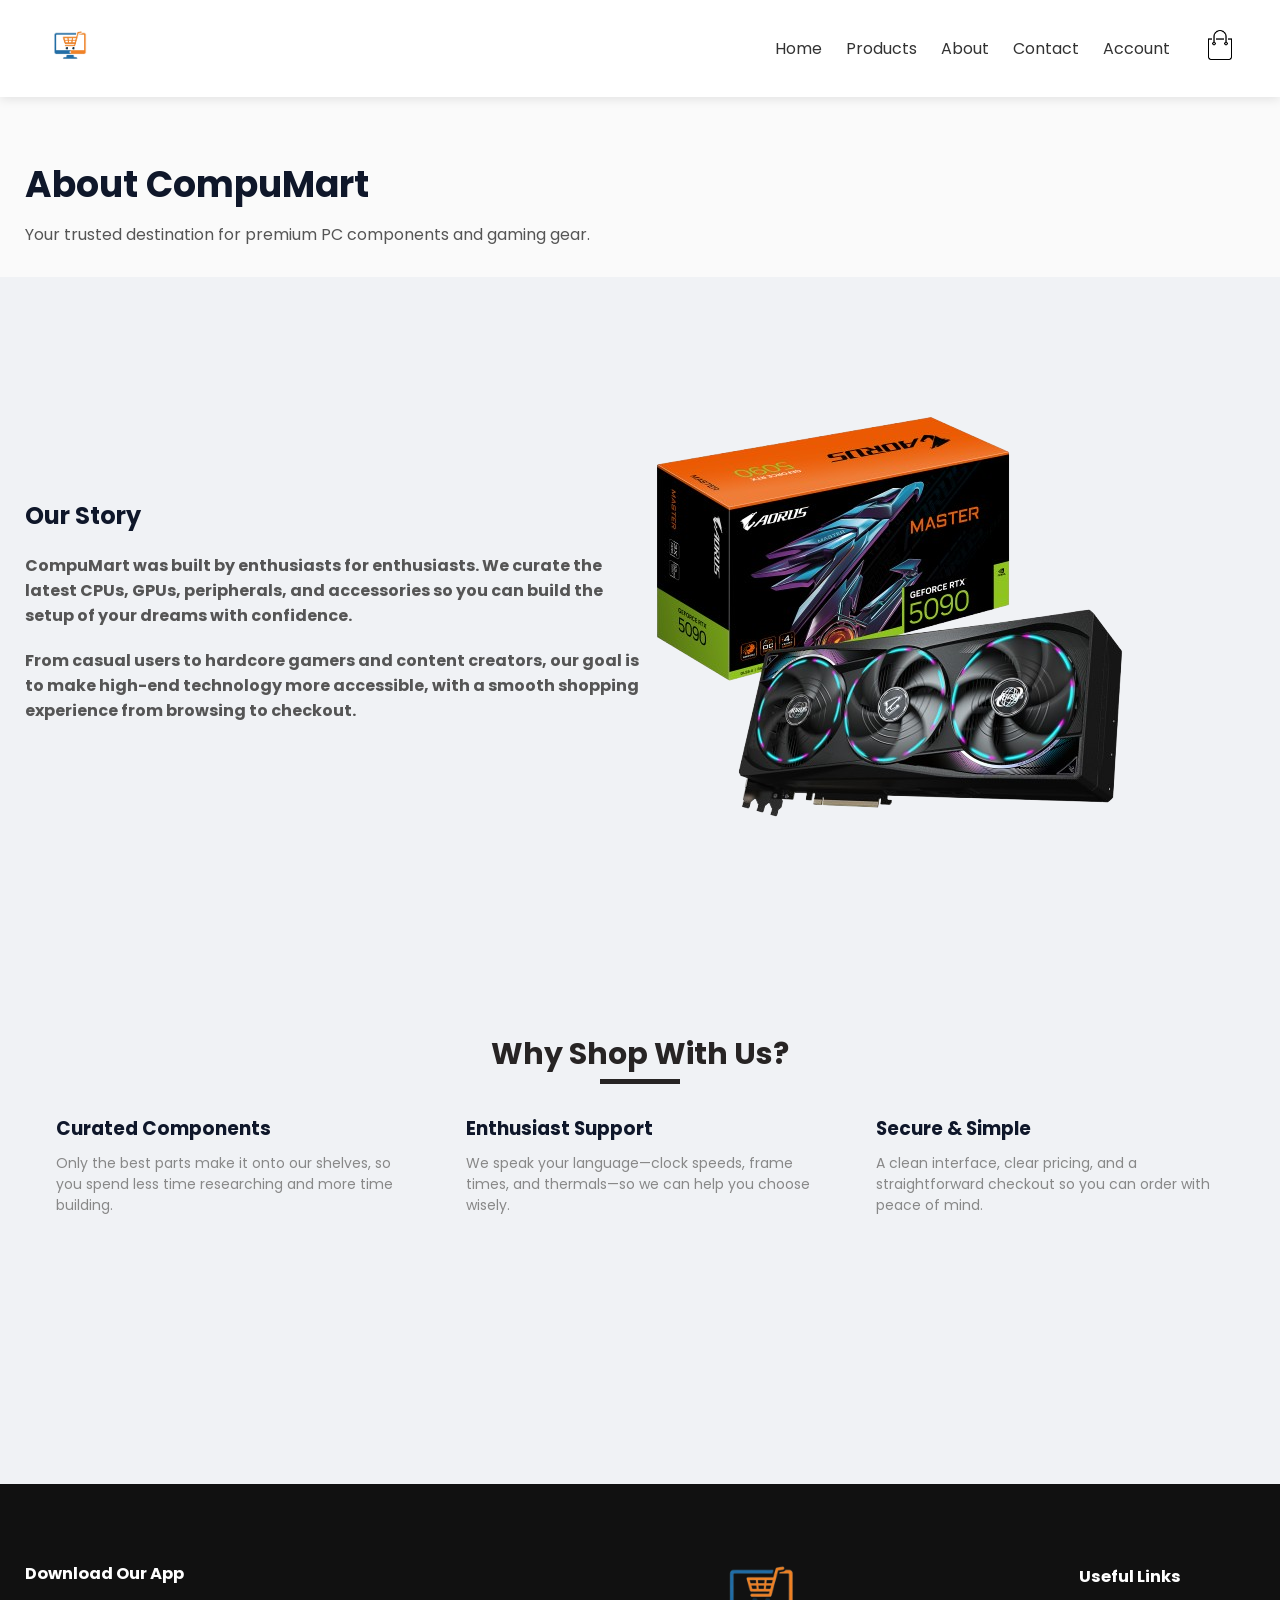
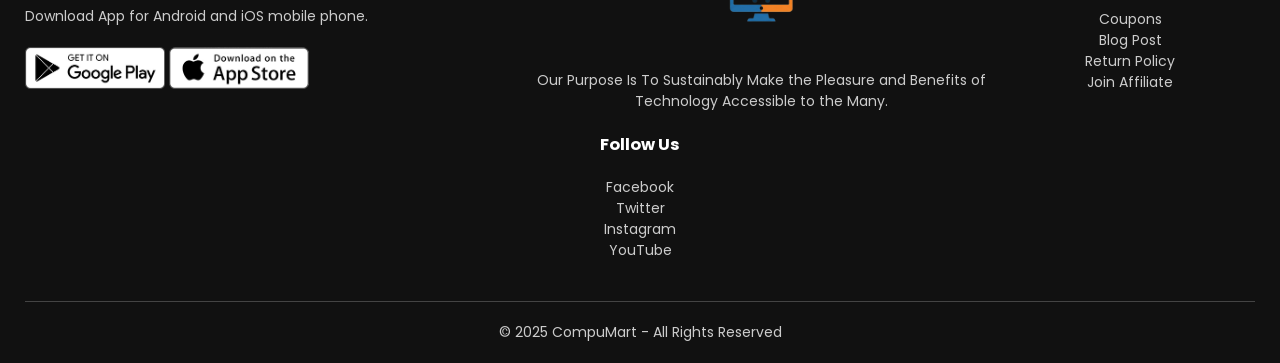
<file: pages/about.html>
<!DOCTYPE html>
<html lang="en">
<head>
    <meta charset="UTF-8">
    <meta name="viewport" content="width=device-width, initial-scale=1.0">
    <title>About - CompuMart</title>
    <link rel="icon" type="image/png" href="../public/img/favicon-96x96.png" sizes="96x96" />
    <link rel="stylesheet" href="../assets/css/style.css">
    <link href="https://fonts.googleapis.com/css2?family=Poppins:wght@300;400;500;600;700&display=swap" rel="stylesheet">
    <script src="../assets/js/auth-guard.js"></script>
</head>
<body class="sticky-footer">
    <div class="navbar-wrapper">
        <div class="container">
            <div class="navbar">
                <div class="logo">
                    <a href="../index.html"><img src="../public/img/Logo.png" alt="CompuMart Logo"></a>
                </div>
                <nav>
                    <ul id="Menuitems">
                        <li><a href="../index.html">Home</a></li>
                        <li><a href="products.html">Products</a></li>
                        <li><a href="about.html">About</a></li>
                        <li><a href="contact.html">Contact</a></li>
                        <li><a href="account.html">Account</a></li>
                    </ul>
                </nav>
                <div class="cart-icon-wrapper" id="cartIconWrapper">
                    <img src="../public/img/cart.png" alt="Shopping Cart" id="cartIcon" class="cart-icon">
                    <span class="cart-count" id="cartCount"></span>
                </div>
                <a href="#" id="navLogout" class="nav-logout" style="display:none;">Logout</a>
                <img src="../public/img/menu.png" alt="Menu Icon" class="menu-icon" onclick="menutoggle()">
            </div>
        </div>
    </div>

    <section class="page-hero">
        <div class="container">
            <h1>About CompuMart</h1>
            <p>Your trusted destination for premium PC components and gaming gear.</p>
        </div>
    </section>

    <section class="page-content">
        <div class="container">
            <div class="row">
                <div class="col-2">
                    <h2>Our Story</h2>
                    <p>CompuMart was built by enthusiasts for enthusiasts. We curate the latest CPUs, GPUs, peripherals, and accessories so you can build the setup of your dreams with confidence.</p>
                    <p>From casual users to hardcore gamers and content creators, our goal is to make high-end technology more accessible, with a smooth shopping experience from browsing to checkout.</p>
                </div>
                <div class="col-2">
                    <img src="../public/img/hero-image.png" alt="About CompuMart">
                </div>
            </div>
        </div>
    </section>

    <section class="page-content">
        <div class="container">
            <h2 class="title">Why Shop With Us?</h2>
            <div class="row">
                <div class="col-3">
                    <h3>Curated Components</h3>
                    <p>Only the best parts make it onto our shelves, so you spend less time researching and more time building.</p>
                </div>
                <div class="col-3">
                    <h3>Enthusiast Support</h3>
                    <p>We speak your language—clock speeds, frame times, and thermals—so we can help you choose wisely.</p>
                </div>
                <div class="col-3">
                    <h3>Secure & Simple</h3>
                    <p>A clean interface, clear pricing, and a straightforward checkout so you can order with peace of mind.</p>
                </div>
            </div>
        </div>
    </section>

    <div class="footer">
        <div class="container">
            <div class="row">
                <div class="footer-col-1">
                    <h3>Download Our App</h3>
                    <p>Download App for Android and iOS mobile phone.</p>
                    <div class="app-logo">
                        <img src="../public/img/play-store.png" alt="Play Store">
                        <img src="../public/img/app-store.png" alt="App Store">
                    </div>
                </div>
                <div class="footer-col-2">
                    <img src="../public/img/Logo.png" alt="CompuMart Logo">
                    <p>Our Purpose Is To Sustainably Make the Pleasure and Benefits of Technology Accessible to the Many.</p>
                </div>
                <div class="footer-col-3">
                    <h3>Useful Links</h3>
                    <ul>
                        <li>Coupons</li>
                        <li>Blog Post</li>
                        <li>Return Policy</li>
                        <li>Join Affiliate</li>
                    </ul>
                </div>
                <div class="footer-col-4">
                    <h3>Follow Us</h3>
                    <ul>
                        <li>Facebook</li>
                        <li>Twitter</li>
                        <li>Instagram</li>
                        <li>YouTube</li>
                    </ul>
                </div>
            </div>
            <hr>
            <p class="copyright">© 2025 CompuMart - All Rights Reserved</p>
        </div>
    </div>

    <script src="../assets/js/api-php.js"></script>
    <script src="../assets/js/script.js"></script>
    <script src="../assets/js/auth.js"></script>
    <script src="../assets/js/cart.js"></script>
</body>
</html>
</file>
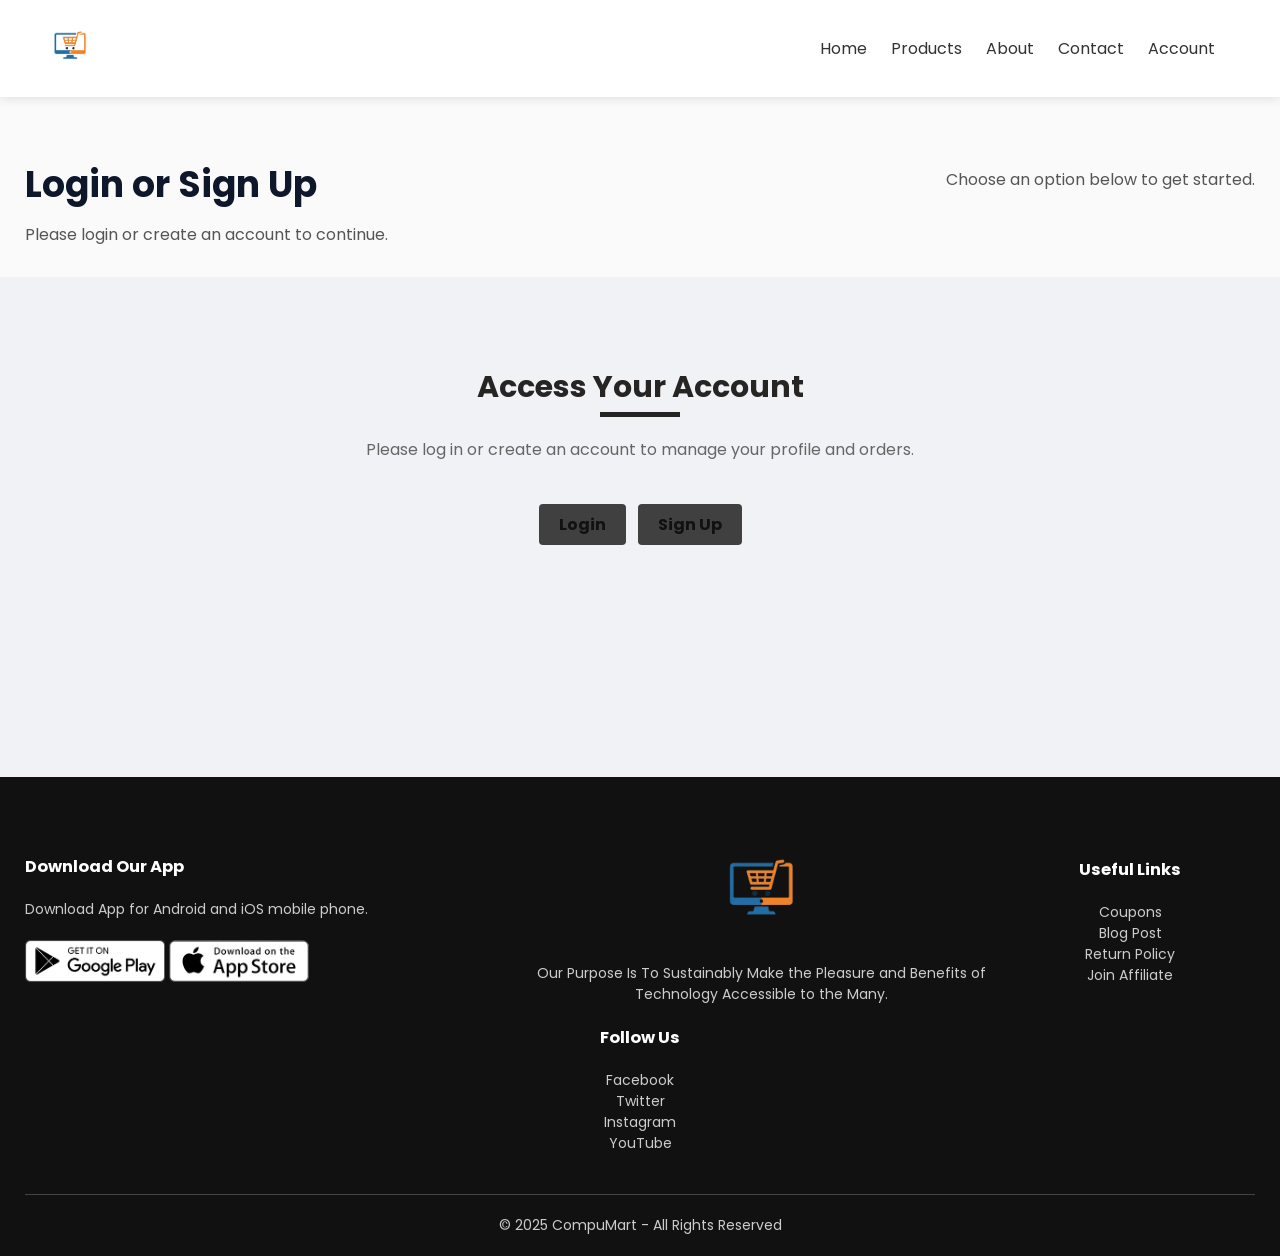
<file: pages/account.html>
<!DOCTYPE html>
<html lang="en">
<head>
    <meta charset="UTF-8">
    <meta name="viewport" content="width=device-width, initial-scale=1.0">
    <title>Account - CompuMart</title>
    <link rel="icon" type="image/png" href="../public/img/favicon-96x96.png" sizes="96x96" />
    <link rel="stylesheet" href="../assets/css/style.css">
    <link href="https://fonts.googleapis.com/css2?family=Poppins:wght@300;400;500;600;700&display=swap" rel="stylesheet">
</head>
<body class="sticky-footer">
    <div class="navbar-wrapper">
        <div class="container">
            <div class="navbar">
                <div class="logo">
                    <a href="../index.html"><img src="../public/img/Logo.png" alt="CompuMart Logo"></a>
                </div>
                <nav>
                    <ul id="Menuitems">
                        <li><a href="../index.html">Home</a></li>
                        <li><a href="products.html">Products</a></li>
                        <li><a href="about.html">About</a></li>
                        <li><a href="contact.html">Contact</a></li>
                        <li><a href="account.html">Account</a></li>
                    </ul>
                </nav>
                <div class="cart-icon-wrapper" id="cartIconWrapper" style="display: none;">
                    <img src="../public/img/cart.png" alt="Shopping Cart" id="cartIcon" class="cart-icon">
                    <span class="cart-count" id="cartCount"></span>
                </div>
                <img src="../public/img/menu.png" alt="Menu Icon" class="menu-icon" onclick="menutoggle()">
            </div>
        </div>
    </div>

    <section class="page-hero">
        <div class="container">
            <div style="display: flex; justify-content: space-between; align-items: flex-start; gap: 20px;">
                <div style="flex: 1;">
                    <h1 id="accountTitle">My Account</h1>
                    <p id="accountStatus">Manage your profile and orders.</p>
                    <p id="accountUserName" class="account-username"></p>
                </div>
                <div id="accountActions" style="margin-top: 10px; white-space: nowrap;">
                    <button id="logoutBtn" class="btn" style="display: none; background: #e74c3c; padding: 10px 20px;">Log Out</button>
                </div>
            </div>
        </div>
    </section>

    <script>
        // Forward redirect query parameter (if present) to login/signup links
        (function(){
            try {
                const params = new URLSearchParams(window.location.search);
                const redirect = params.get('redirect');
                if (!redirect) return;
                const loginLink = document.querySelector('#authFormsSection a[href="login.html"]');
                const signupLink = document.querySelector('#authFormsSection a[href="signup.html"]');
                if (loginLink) loginLink.href = 'login.html?redirect=' + encodeURIComponent(redirect);
                if (signupLink) signupLink.href = 'signup.html?redirect=' + encodeURIComponent(redirect);
            } catch (e) { /* ignore */ }
        })();
    </script>

    <!-- Auth CTA: link to dedicated login and signup pages -->
    <section class="page-content" id="authFormsSection">
        <div class="container">
            <div style="text-align:center; max-width:700px; margin:40px auto;">
                <h2 class="title">Access Your Account</h2>
                <p style="color:#666; margin-top:10px;">Please log in or create an account to manage your profile and orders.</p>
                <div style="display:flex; gap:12px; justify-content:center; margin-top:22px;">
                    <a href="login.html" class="btn">Login</a>
                    <a href="signup.html" class="btn">Sign Up</a>
                </div>
            </div>
        </div>
    </section>

    <section class="page-content" id="accountDashboardSection" style="display: none;">
        <div class="container account-layout">
            <div class="account-column">
                <div class="account-form account-panel">
                    <h2 class="title" style="margin-bottom: 12px;">Profile Details</h2>
                    <p class="account-hint" id="profileSummary">Review and update your saved account details.</p>
                    <form id="profileForm">
                        <div class="form-group">
                            <label for="profileName">Full Name</label>
                            <input type="text" id="profileName" name="profileName" required>
                        </div>
                        <div class="form-group">
                            <label for="profileEmail">Email Address</label>
                            <input type="email" id="profileEmail" name="profileEmail" required>
                        </div>
                        <div class="form-group">
                            <label for="profilePhone">Phone Number</label>
                            <input type="text" id="profilePhone" name="profilePhone" placeholder="Optional">
                        </div>
                        <div class="form-group">
                            <label for="profileAddress">Address</label>
                            <textarea id="profileAddress" name="profileAddress" rows="4" placeholder="Optional"></textarea>
                        </div>
                        <button type="submit" class="btn">Save Profile</button>
                        <p class="account-hint" id="profileMessage" style="margin-top: 10px;"></p>
                    </form>
                </div>

                <div class="account-form account-panel" style="margin-top: 24px;">
                    <h2 class="title" style="margin-bottom: 12px;">Change Password</h2>
                    <form id="passwordForm">
                        <div class="form-group">
                            <label for="currentPassword">Current Password</label>
                            <input type="password" id="currentPassword" name="currentPassword" required>
                        </div>
                        <div class="form-group">
                            <label for="newPassword">New Password</label>
                            <input type="password" id="newPassword" name="newPassword" required>
                        </div>
                        <div class="form-group">
                            <label for="confirmPassword">Confirm New Password</label>
                            <input type="password" id="confirmPassword" name="confirmPassword" required>
                        </div>
                        <button type="submit" class="btn">Update Password</button>
                        <p class="account-hint" id="passwordMessage" style="margin-top: 10px;"></p>
                    </form>
                </div>
            </div>

            <div class="account-column">
                <div class="account-form account-panel">
                    <h2 class="title" style="margin-bottom: 12px;">Transaction History</h2>
                    <p class="account-hint">Review your past orders and payment totals.</p>
                    <div id="orderHistoryList" class="order-history-list"></div>
                </div>

                <div class="account-form account-panel" id="adminPanel" style="display: none; margin-top: 24px;">
                    <h2 class="title">Admin Panel – Manage Products</h2>
                    <form id="adminProductForm" class="account-form" style="margin: 20px 0 0; padding: 0; box-shadow: none;">
                        <div class="form-group">
                            <label for="productName">Product Name</label>
                            <input type="text" id="productName" name="productName" required>
                        </div>
                        <div class="form-group">
                            <label for="productPrice">Price (USD)</label>
                            <input type="number" id="productPrice" name="productPrice" step="0.01" required>
                        </div>
                        <div class="form-group">
                            <label for="productImage">Image URL (optional)</label>
                            <input type="text" id="productImage" name="productImage" placeholder="public/img/your-image.png">
                        </div>
                        <div class="form-group">
                            <label for="productCategory">Category</label>
                            <select id="productCategory" name="productCategory" required>
                                <option value="cpu">CPU</option>
                                <option value="gpu">GPU</option>
                                <option value="ram">RAM</option>
                                <option value="motherboard">Motherboard</option>
                                <option value="ssd">SSD</option>
                                <option value="powersupply">Power Supply</option>
                                <option value="case">Case</option>
                                <option value="monitor">Monitor</option>
                                <option value="other">Other</option>
                            </select>
                        </div>
                        <div class="form-group">
                            <label for="productDescription">Description</label>
                            <textarea id="productDescription" name="productDescription" rows="3"></textarea>
                        </div>
                        <button type="submit" class="btn">Add Product</button>
                    </form>
                    <div id="adminProductsList" class="account-form" style="margin-top: 20px;">
                        <!-- Filled by auth.js with current custom products -->
                    </div>
                </div>
            </div>
        </div>
    </section>

    <div class="footer">
        <div class="container">
            <div class="row">
                <div class="footer-col-1">
                    <h3>Download Our App</h3>
                    <p>Download App for Android and iOS mobile phone.</p>
                    <div class="app-logo">
                        <img src="../public/img/play-store.png" alt="Play Store">
                        <img src="../public/img/app-store.png" alt="App Store">
                    </div>
                </div>
                <div class="footer-col-2">
                    <img src="../public/img/Logo.png" alt="CompuMart Logo">
                    <p>Our Purpose Is To Sustainably Make the Pleasure and Benefits of Technology Accessible to the Many.</p>
                </div>
                <div class="footer-col-3">
                    <h3>Useful Links</h3>
                    <ul>
                        <li>Coupons</li>
                        <li>Blog Post</li>
                        <li>Return Policy</li>
                        <li>Join Affiliate</li>
                    </ul>
                </div>
                <div class="footer-col-4">
                    <h3>Follow Us</h3>
                    <ul>
                        <li>Facebook</li>
                        <li>Twitter</li>
                        <li>Instagram</li>
                        <li>YouTube</li>
                    </ul>
                </div>
            </div>
            <hr>
            <p class="copyright">© 2025 CompuMart - All Rights Reserved</p>
        </div>
    </div>

    <script src="../assets/js/api-php.js"></script>
    <script src="../assets/js/script.js"></script>
    <script src="../assets/js/auth.js"></script>
    <script src="../assets/js/cart.js"></script>
</body>
</html>
</file>
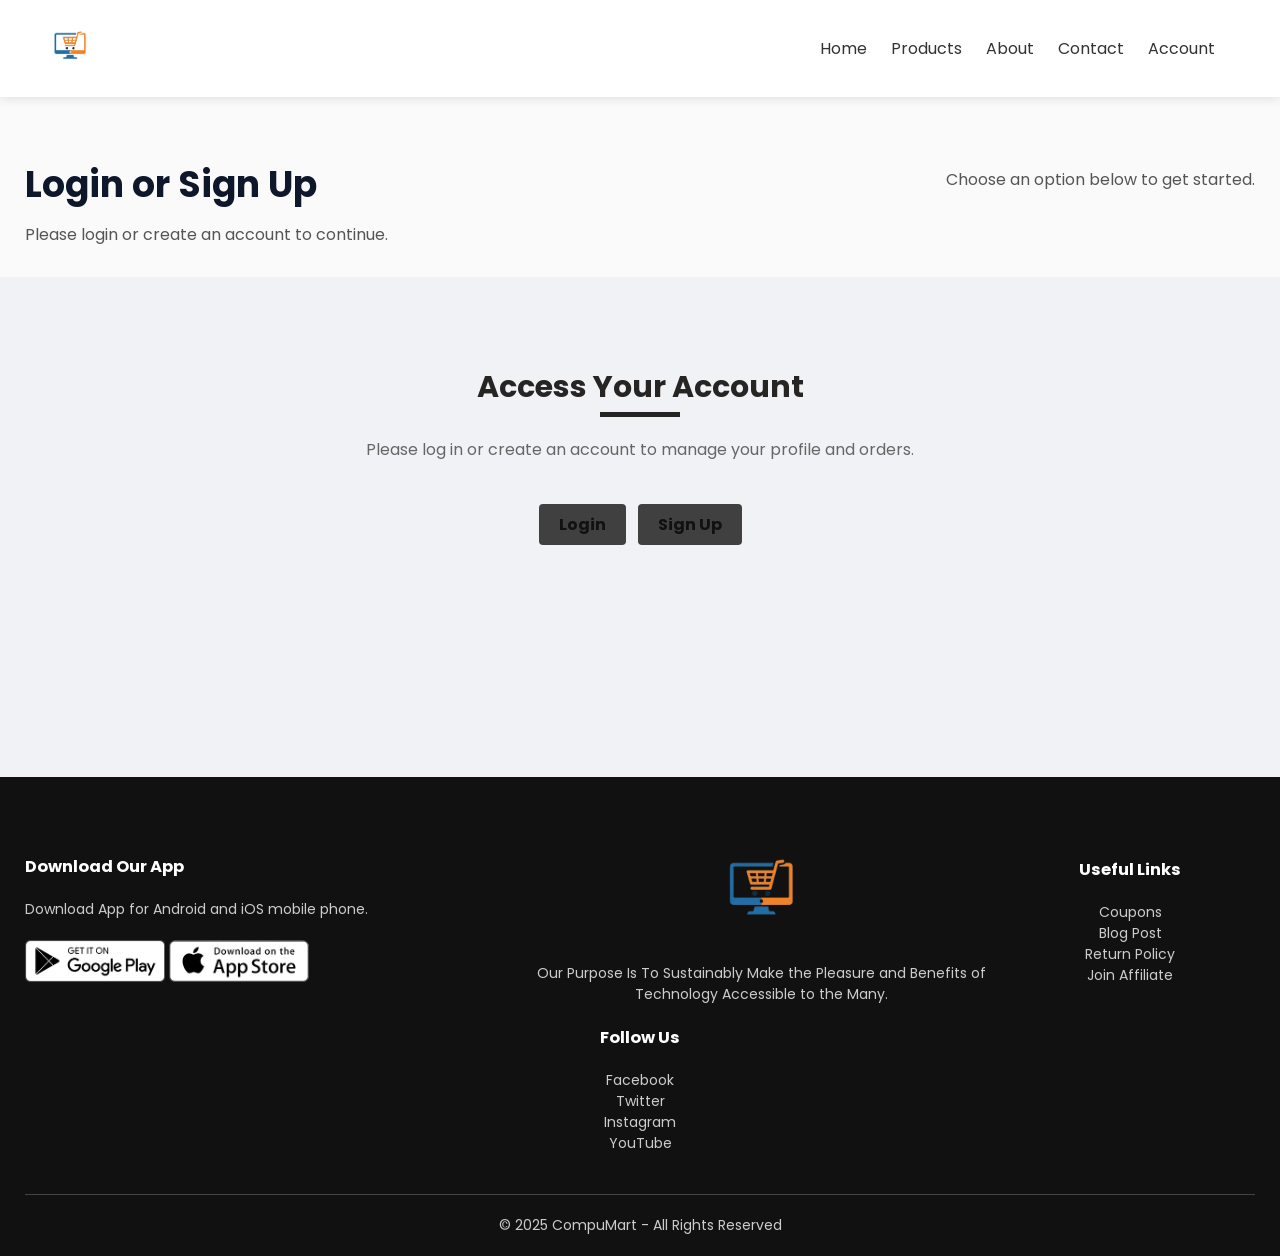
<file: pages/checkout.html>
<!DOCTYPE html>
<html lang="en">
<head>
    <meta charset="UTF-8">
    <meta name="viewport" content="width=device-width, initial-scale=1.0">
    <title>Checkout - CompuMart</title>
    <link rel="icon" type="image/png" href="../public/img/favicon-96x96.png" sizes="96x96" />
    <link rel="stylesheet" href="../assets/css/style.css">
    <link href="https://fonts.googleapis.com/css2?family=Poppins:wght@300;400;500;600;700&display=swap" rel="stylesheet">
</head>
<body class="sticky-footer">
    <div class="navbar-wrapper">
        <div class="container">
            <div class="navbar">
                <div class="logo">
                    <a href="../index.html"><img src="../public/img/Logo.png" alt="CompuMart Logo"></a>
                </div>
                <nav>
                    <ul id="Menuitems">
                        <li><a href="../index.html">Home</a></li>
                        <li><a href="products.html">Products</a></li>
                        <li><a href="about.html">About</a></li>
                        <li><a href="contact.html">Contact</a></li>
                        <li><a href="account.html">Account</a></li>
                    </ul>
                </nav>
                <div class="cart-icon-wrapper" id="cartIconWrapper">
                    <img src="../public/img/cart.png" alt="Shopping Cart" id="cartIcon" class="cart-icon">
                    <span class="cart-count" id="cartCount"></span>
                </div>
                <a href="#" id="navLogout" class="nav-logout" style="display:none;">Logout</a>
                <img src="../public/img/menu.png" alt="Menu Icon" class="menu-icon" onclick="menutoggle()">
            </div>
        </div>
    </div>

    <main class="checkout-page">
        <div class="container">
            <h1 class="checkout-title">Checkout</h1>

            <div class="checkout-layout">
                <section class="checkout-card">
                    <h2>Customer Information</h2>
                    <form id="checkoutForm" class="checkout-form">
                        <div class="form-group">
                            <label for="fullName">Full Name <span>*</span></label>
                            <input type="text" id="fullName" name="fullName" required>
                        </div>
                        <div class="form-group">
                            <label for="phoneNumber">Phone Number <span>*</span></label>
                            <input type="tel" id="phoneNumber" name="phoneNumber" required>
                        </div>
                        <div class="form-group">
                            <label for="email">Email (Optional)</label>
                            <input type="email" id="email" name="email">
                        </div>
                        <div class="form-group">
                            <label for="deliveryAddress">Delivery Address <span>*</span></label>
                            <textarea id="deliveryAddress" name="deliveryAddress" rows="3" required></textarea>
                        </div>
                    </form>
                </section>

                <section class="checkout-card">
                    <h2>Order Summary</h2>
                    <div id="orderItems" class="order-items">
                        <!-- Filled by checkout.js -->
                    </div>
                    <div class="order-total">
                        <span>Total Amount</span>
                        <span id="orderTotal">$0.00</span>
                    </div>
                </section>
            </div>

            <button id="placeOrderBtn" class="place-order-btn">Place Order</button>
            <p class="checkout-note">
                Note: This will generate a receipt for you to screenshot and send to our Facebook page.
            </p>

            <section id="receiptSection" class="receipt-section" style="display: none;">
                <h2>Order Receipt</h2>
                <p id="receiptMessage"></p>
                <div id="receiptDetails"></div>
            </section>
        </div>
    </main>

    <div class="footer">
        <div class="container">
            <div class="row">
                <div class="footer-col-1">
                    <h3>Download Our App</h3>
                    <p>Download App for Android and iOS mobile phone.</p>
                    <div class="app-logo">
                        <img src="../public/img/play-store.png" alt="Play Store">
                        <img src="../public/img/app-store.png" alt="App Store">
                    </div>
                </div>
                <div class="footer-col-2">
                    <img src="../public/img/Logo.png" alt="CompuMart Logo">
                    <p>Our Purpose Is To Sustainably Make the Pleasure and Benefits of Technology Accessible to the Many.</p>
                </div>
                <div class="footer-col-3">
                    <h3>Useful Links</h3>
                    <ul>
                        <li>Coupons</li>
                        <li>Blog Post</li>
                        <li>Return Policy</li>
                        <li>Join Affiliate</li>
                    </ul>
                </div>
                <div class="footer-col-4">
                    <h3>Follow Us</h3>
                    <ul>
                        <li>Facebook</li>
                        <li>Twitter</li>
                        <li>Instagram</li>
                        <li>YouTube</li>
                    </ul>
                </div>
            </div>
            <hr>
            <p class="copyright">© 2025 CompuMart - All Rights Reserved</p>
        </div>
    </div>

    <script src="../assets/js/api-php.js"></script>
    <script src="../assets/js/script.js"></script>
    <script src="../assets/js/auth.js"></script>
    <script src="../assets/js/auth-guard.js"></script>
    <script src="../assets/js/cart.js"></script>
    <script src="../assets/js/checkout.js"></script>
</body>
</html>
</file>
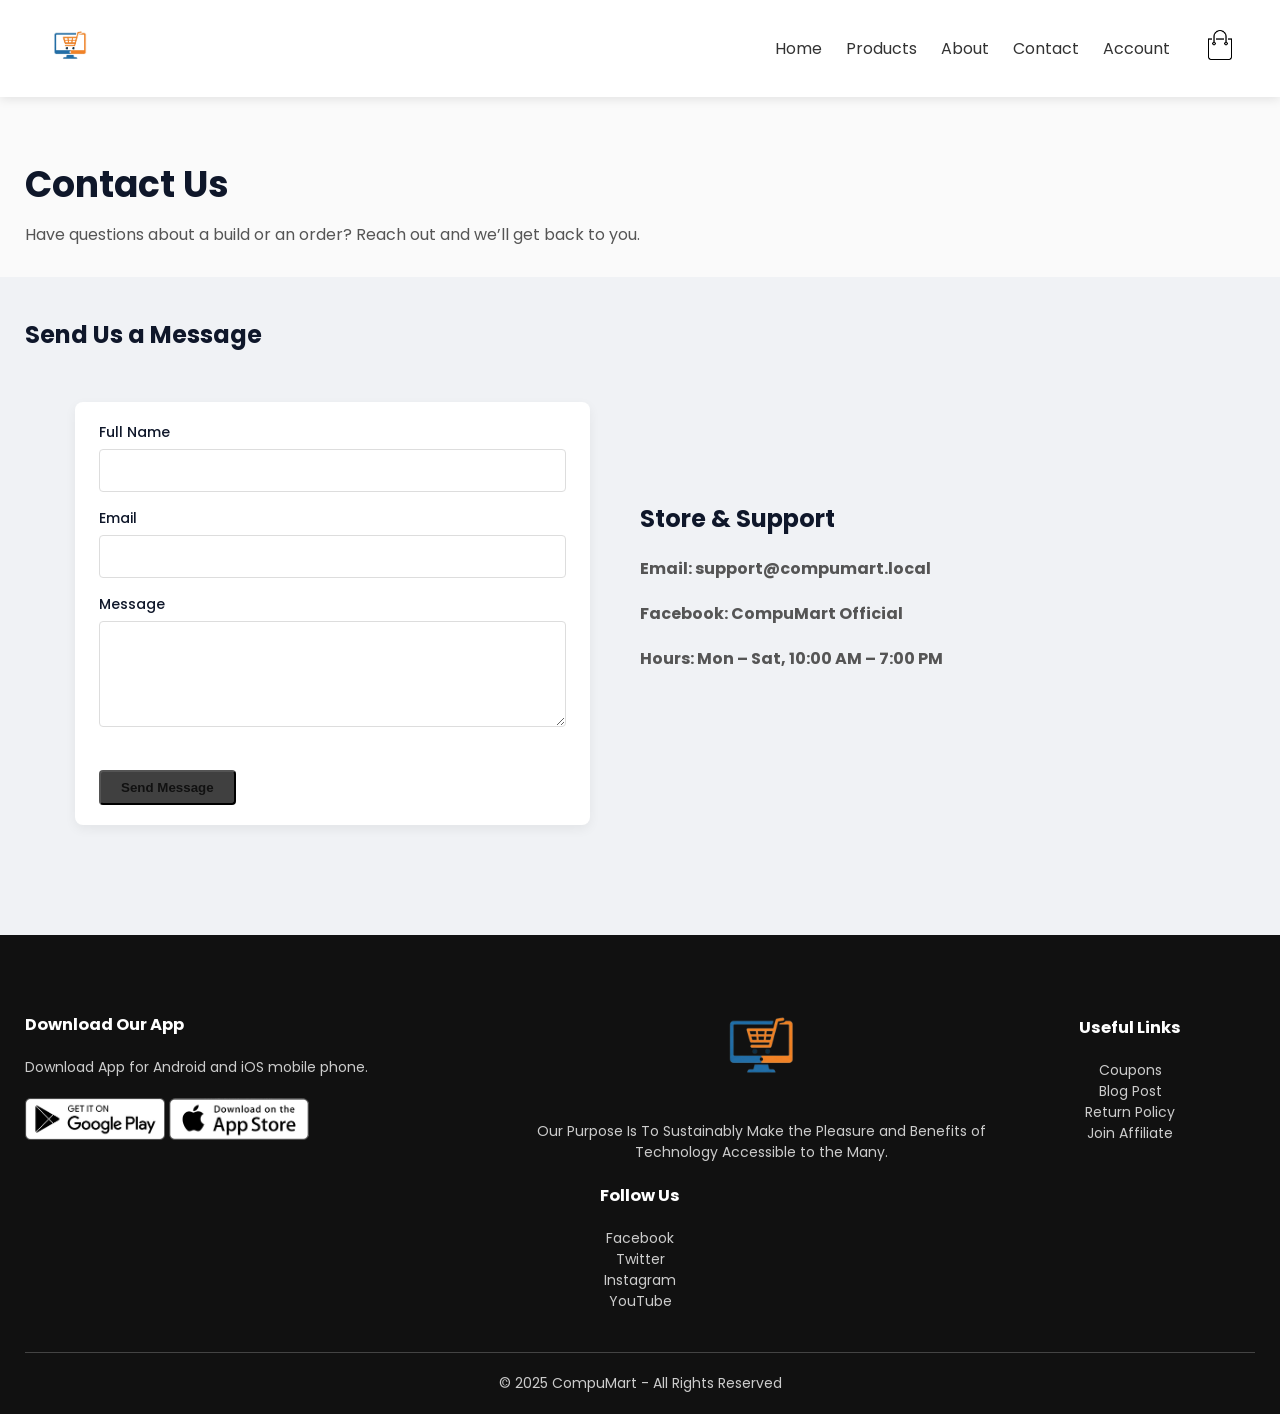
<file: pages/contact.html>
<!DOCTYPE html>
<html lang="en">
<head>
    <meta charset="UTF-8">
    <meta name="viewport" content="width=device-width, initial-scale=1.0">
    <title>Contact - CompuMart</title>
    <link rel="icon" type="image/png" href="../public/img/favicon-96x96.png" sizes="96x96" />
    <link rel="stylesheet" href="../assets/css/style.css">
    <link href="https://fonts.googleapis.com/css2?family=Poppins:wght@300;400;500;600;700&display=swap" rel="stylesheet">
    <script src="../assets/js/auth-guard.js"></script>
</head>
<body class="sticky-footer">
    <div class="navbar-wrapper">
        <div class="container">
            <div class="navbar">
                <div class="logo">
                    <a href="../index.html"><img src="../public/img/Logo.png" alt="CompuMart Logo"></a>
                </div>
                <nav>
                    <ul id="Menuitems">
                        <li><a href="../index.html">Home</a></li>
                        <li><a href="products.html">Products</a></li>
                        <li><a href="about.html">About</a></li>
                        <li><a href="contact.html">Contact</a></li>
                        <li><a href="account.html">Account</a></li>
                    </ul>
                </nav>
                <div class="cart-icon-wrapper" id="cartIconWrapper">
                    <img src="../public/img/cart.png" alt="Shopping Cart" id="cartIcon" class="cart-icon">
                    <span class="cart-count" id="cartCount"></span>
                </div>
                <a href="#" id="navLogout" class="nav-logout" style="display:none;">Logout</a>
                <img src="../public/img/menu.png" alt="Menu Icon" class="menu-icon" onclick="menutoggle()">
            </div>
        </div>
    </div>

    <section class="page-hero">
        <div class="container">
            <h1>Contact Us</h1>
            <p>Have questions about a build or an order? Reach out and we’ll get back to you.</p>
        </div>
    </section>

    <section class="page-content">
        <div class="container">
            <div class="row">
                <div class="col-2">
                    <h2>Send Us a Message</h2>
                    <form class="contact-form">
                        <div class="form-group">
                            <label for="contactName">Full Name</label>
                            <input type="text" id="contactName" required>
                        </div>
                        <div class="form-group">
                            <label for="contactEmail">Email</label>
                            <input type="email" id="contactEmail" required>
                        </div>
                        <div class="form-group">
                            <label for="contactMessage">Message</label>
                            <textarea id="contactMessage" rows="4" required></textarea>
                        </div>
                        <button type="submit" class="btn">Send Message</button>
                    </form>
                </div>
                <div class="col-2">
                    <h2>Store & Support</h2>
                    <p><strong>Email:</strong> support@compumart.local</p>
                    <p><strong>Facebook:</strong> CompuMart Official</p>
                    <p><strong>Hours:</strong> Mon – Sat, 10:00 AM – 7:00 PM</p>
                </div>
            </div>
        </div>
    </section>

    <div class="footer">
        <div class="container">
            <div class="row">
                <div class="footer-col-1">
                    <h3>Download Our App</h3>
                    <p>Download App for Android and iOS mobile phone.</p>
                    <div class="app-logo">
                        <img src="../public/img/play-store.png" alt="Play Store">
                        <img src="../public/img/app-store.png" alt="App Store">
                    </div>
                </div>
                <div class="footer-col-2">
                    <img src="../public/img/Logo.png" alt="CompuMart Logo">
                    <p>Our Purpose Is To Sustainably Make the Pleasure and Benefits of Technology Accessible to the Many.</p>
                </div>
                <div class="footer-col-3">
                    <h3>Useful Links</h3>
                    <ul>
                        <li>Coupons</li>
                        <li>Blog Post</li>
                        <li>Return Policy</li>
                        <li>Join Affiliate</li>
                    </ul>
                </div>
                <div class="footer-col-4">
                    <h3>Follow Us</h3>
                    <ul>
                        <li>Facebook</li>
                        <li>Twitter</li>
                        <li>Instagram</li>
                        <li>YouTube</li>
                    </ul>
                </div>
            </div>
            <hr>
            <p class="copyright">© 2025 CompuMart - All Rights Reserved</p>
        </div>
    </div>

    <script src="../assets/js/api-php.js"></script>
    <script src="../assets/js/script.js"></script>
    <script src="../assets/js/auth.js"></script>
    <script src="../assets/js/cart.js"></script>
</body>
</html>
</file>
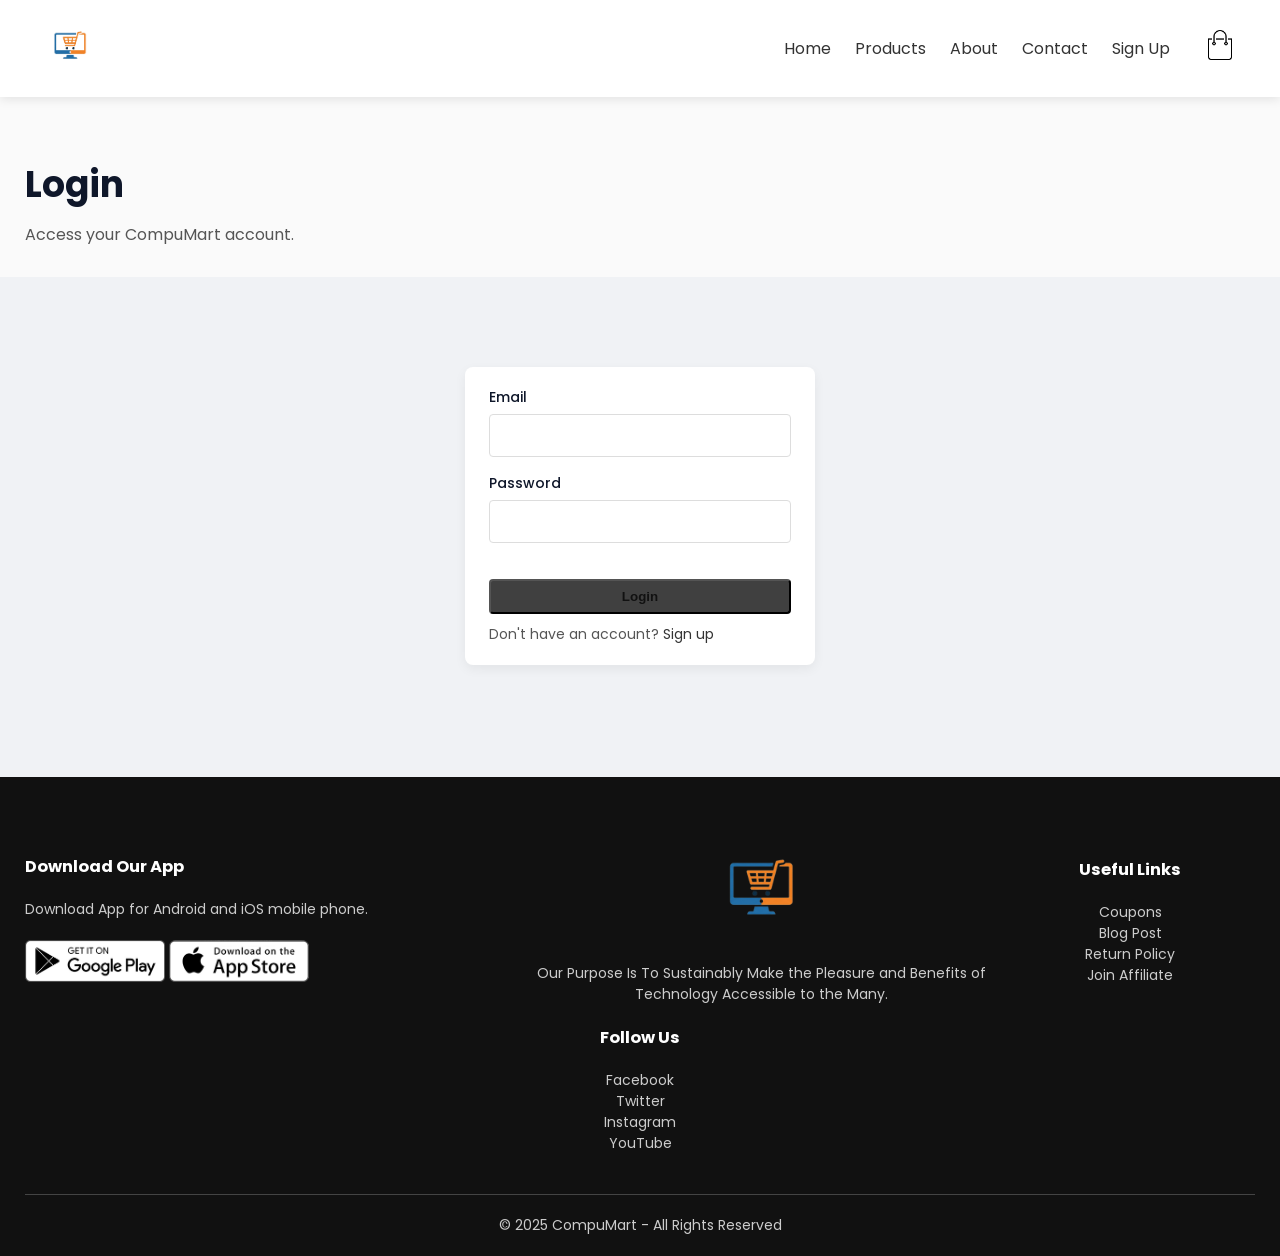
<file: pages/login.html>
<!DOCTYPE html>
<html lang="en">
<head>
    <meta charset="UTF-8">
    <meta name="viewport" content="width=device-width, initial-scale=1.0">
    <title>Login - CompuMart</title>
    <link rel="icon" type="image/png" href="../public/img/favicon-96x96.png" sizes="96x96" />
    <link rel="stylesheet" href="../assets/css/style.css">
    <link href="https://fonts.googleapis.com/css2?family=Poppins:wght@300;400;500;600;700&display=swap" rel="stylesheet">
</head>
<body class="sticky-footer">
    <div class="navbar-wrapper">
        <div class="container">
            <div class="navbar">
                <div class="logo">
                    <a href="../index.html"><img src="../public/img/Logo.png" alt="CompuMart Logo"></a>
                </div>
                <nav>
                    <ul id="Menuitems">
                        <li><a href="../index.html">Home</a></li>
                        <li><a href="products.html">Products</a></li>
                        <li><a href="about.html">About</a></li>
                        <li><a href="contact.html">Contact</a></li>
                        <li><a href="signup.html">Sign Up</a></li>
                    </ul>
                </nav>
                <div class="cart-icon-wrapper" id="cartIconWrapper">
                    <img src="../public/img/cart.png" alt="Shopping Cart" id="cartIcon" class="cart-icon">
                    <span class="cart-count" id="cartCount"></span>
                </div>
                <img src="../public/img/menu.png" alt="Menu Icon" class="menu-icon" onclick="menutoggle()">
            </div>
        </div>
    </div>

    <section class="page-hero">
        <div class="container">
            <h1>Login</h1>
            <p>Access your CompuMart account.</p>
        </div>
    </section>

    <section class="page-content">
        <div class="container" style="max-width: 500px;">
            <form id="loginForm" class="account-form">
                <div class="form-group">
                    <label for="loginEmail">Email</label>
                    <input type="email" id="loginEmail" name="loginEmail" required>
                </div>
                <div class="form-group">
                    <label for="loginPassword">Password</label>
                    <input type="password" id="loginPassword" name="loginPassword" required>
                </div>
                <button type="submit" class="btn" style="width: 100%; text-align: center;">Login</button>
                <p style="margin-top: 10px; font-size: 14px;">Don't have an account? <a href="signup.html">Sign up</a></p>
            </form>
        </div>
    </section>

    <div class="footer">
        <div class="container">
            <div class="row">
                <div class="footer-col-1">
                    <h3>Download Our App</h3>
                    <p>Download App for Android and iOS mobile phone.</p>
                    <div class="app-logo">
                        <img src="../public/img/play-store.png" alt="Play Store">
                        <img src="../public/img/app-store.png" alt="App Store">
                    </div>
                </div>
                <div class="footer-col-2">
                    <img src="../public/img/Logo.png" alt="CompuMart Logo">
                    <p>Our Purpose Is To Sustainably Make the Pleasure and Benefits of Technology Accessible to the Many.</p>
                </div>
                <div class="footer-col-3">
                    <h3>Useful Links</h3>
                    <ul>
                        <li>Coupons</li>
                        <li>Blog Post</li>
                        <li>Return Policy</li>
                        <li>Join Affiliate</li>
                    </ul>
                </div>
                <div class="footer-col-4">
                    <h3>Follow Us</h3>
                    <ul>
                        <li>Facebook</li>
                        <li>Twitter</li>
                        <li>Instagram</li>
                        <li>YouTube</li>
                    </ul>
                </div>
            </div>
            <hr>
            <p class="copyright">© 2025 CompuMart - All Rights Reserved</p>
        </div>
    </div>

    <script src="../assets/js/api-php.js"></script>
    <script src="../assets/js/script.js"></script>
    <script src="../assets/js/auth.js"></script>
    <script src="../assets/js/cart.js"></script>
</body>
</html>
</file>
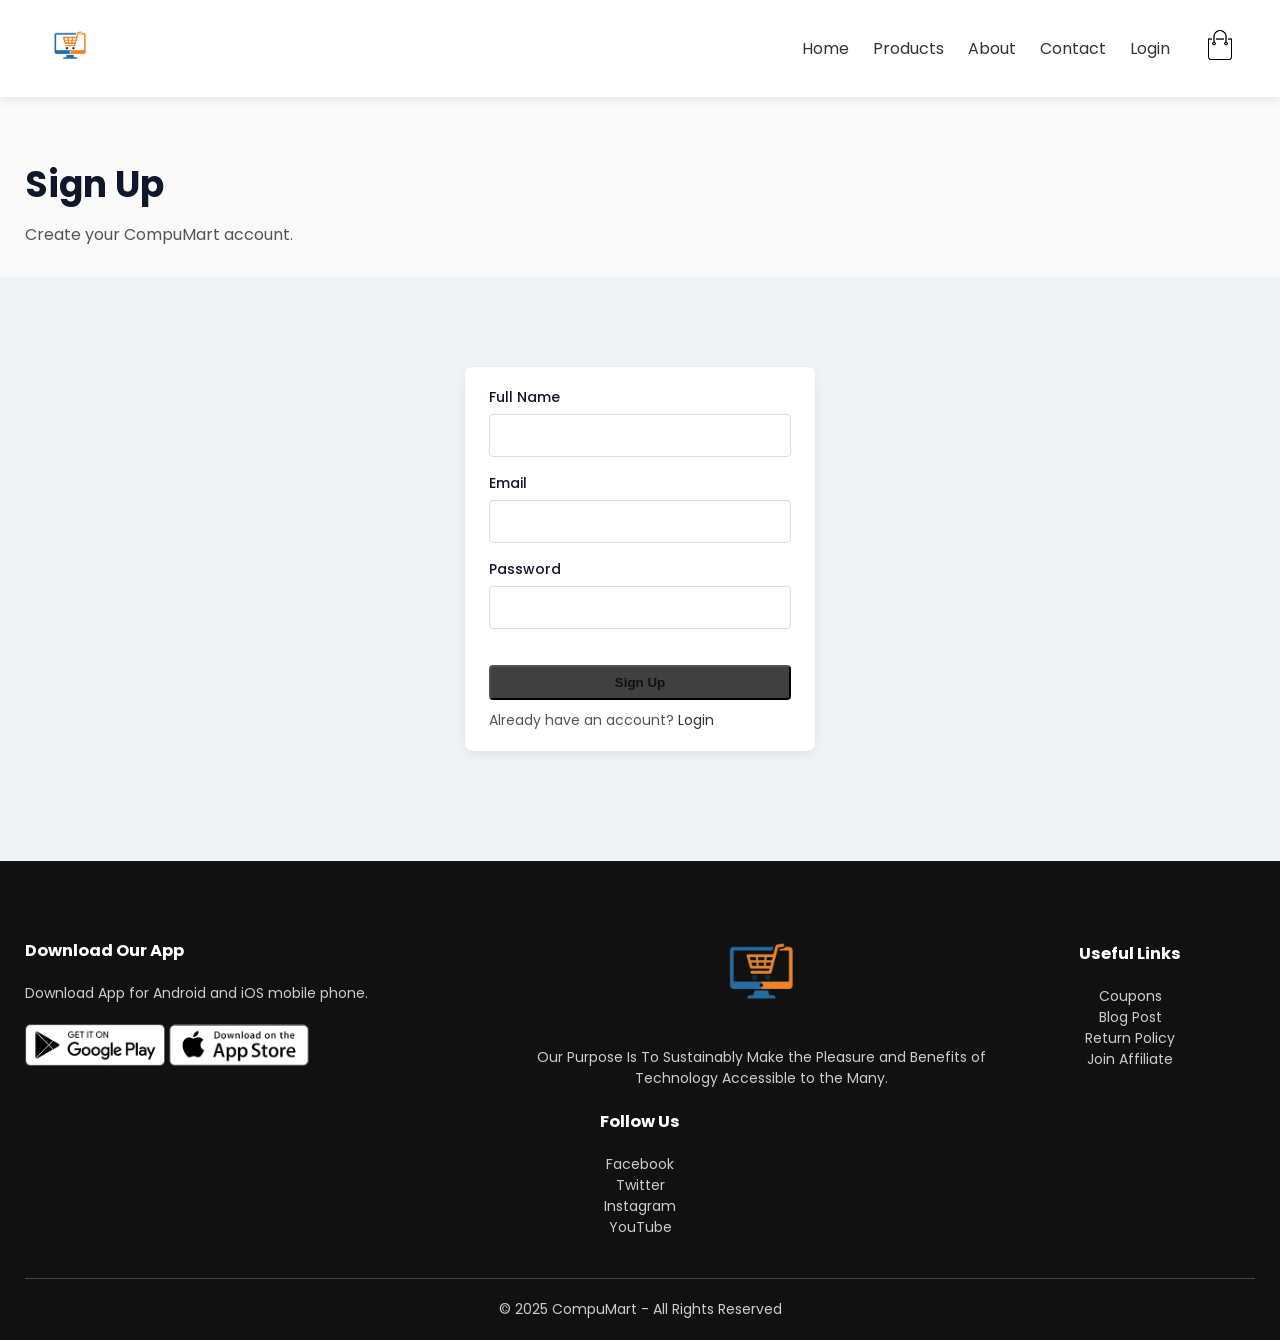
<file: pages/signup.html>
<!DOCTYPE html>
<html lang="en">
<head>
    <meta charset="UTF-8">
    <meta name="viewport" content="width=device-width, initial-scale=1.0">
    <title>Sign Up - CompuMart</title>
    <link rel="icon" type="image/png" href="../public/img/favicon-96x96.png" sizes="96x96" />
    <link rel="stylesheet" href="../assets/css/style.css">
    <link href="https://fonts.googleapis.com/css2?family=Poppins:wght@300;400;500;600;700&display=swap" rel="stylesheet">
</head>
<body class="sticky-footer">
    <div class="navbar-wrapper">
        <div class="container">
            <div class="navbar">
                <div class="logo">
                    <a href="../index.html"><img src="../public/img/Logo.png" alt="CompuMart Logo"></a>
                </div>
                <nav>
                    <ul id="Menuitems">
                        <li><a href="../index.html">Home</a></li>
                        <li><a href="products.html">Products</a></li>
                        <li><a href="about.html">About</a></li>
                        <li><a href="contact.html">Contact</a></li>
                        <li><a href="login.html">Login</a></li>
                    </ul>
                </nav>
                <div class="cart-icon-wrapper" id="cartIconWrapper">
                    <img src="../public/img/cart.png" alt="Shopping Cart" id="cartIcon" class="cart-icon">
                    <span class="cart-count" id="cartCount"></span>
                </div>
                <img src="../public/img/menu.png" alt="Menu Icon" class="menu-icon" onclick="menutoggle()">
            </div>
        </div>
    </div>

    <section class="page-hero">
        <div class="container">
            <h1>Sign Up</h1>
            <p>Create your CompuMart account.</p>
        </div>
    </section>

    <section class="page-content">
        <div class="container" style="max-width: 500px;">
            <form id="registerForm" class="account-form">
                <div class="form-group">
                    <label for="registerName">Full Name</label>
                    <input type="text" id="registerName" name="registerName" required>
                </div>
                <div class="form-group">
                    <label for="registerEmail">Email</label>
                    <input type="email" id="registerEmail" name="registerEmail" required>
                </div>
                <div class="form-group">
                    <label for="registerPassword">Password</label>
                    <input type="password" id="registerPassword" name="registerPassword" required>
                </div>
                <button type="submit" class="btn" style="width: 100%; text-align: center;">Sign Up</button>
                <p style="margin-top: 10px; font-size: 14px;">Already have an account? <a href="login.html">Login</a></p>
            </form>
        </div>
    </section>

    <div class="footer">
        <div class="container">
            <div class="row">
                <div class="footer-col-1">
                    <h3>Download Our App</h3>
                    <p>Download App for Android and iOS mobile phone.</p>
                    <div class="app-logo">
                        <img src="../public/img/play-store.png" alt="Play Store">
                        <img src="../public/img/app-store.png" alt="App Store">
                    </div>
                </div>
                <div class="footer-col-2">
                    <img src="../public/img/Logo.png" alt="CompuMart Logo">
                    <p>Our Purpose Is To Sustainably Make the Pleasure and Benefits of Technology Accessible to the Many.</p>
                </div>
                <div class="footer-col-3">
                    <h3>Useful Links</h3>
                    <ul>
                        <li>Coupons</li>
                        <li>Blog Post</li>
                        <li>Return Policy</li>
                        <li>Join Affiliate</li>
                    </ul>
                </div>
                <div class="footer-col-4">
                    <h3>Follow Us</h3>
                    <ul>
                        <li>Facebook</li>
                        <li>Twitter</li>
                        <li>Instagram</li>
                        <li>YouTube</li>
                    </ul>
                </div>
            </div>
            <hr>
            <p class="copyright">© 2025 CompuMart - All Rights Reserved</p>
        </div>
    </div>

    <script src="../assets/js/api-php.js"></script>
    <script src="../assets/js/script.js"></script>
    <script src="../assets/js/auth.js"></script>
    <script src="../assets/js/cart.js"></script>
</body>
</html>
</file>
<file: assets/css/style.css>
:root {
    --bg-primary: #F0F2F5;
    --card-surface: #FFFFFF;
    --text-primary: #0F172A;
    --text-muted: #64748B;
    --accent-mint: #2DD4BF;
    --accent-sky: #38BDF8;
    --clay-shadow-ambient: rgba(15, 23, 42, 0.08);
    --clay-shadow-highlight: rgba(255, 255, 255, 0.9);
}

[data-theme="dark"] {
    --bg-primary: #111318;
    --card-surface: #1E212A;
    --text-primary: #FFFFFF;
    --text-muted: #94A3B8;
    --clay-shadow-ambient: rgba(0, 0, 0, 0.55);
    --clay-shadow-highlight: rgba(255, 255, 255, 0.05);
}

* {
    margin: 0;
    padding: 0;
    box-sizing: border-box;
}

html {
    scroll-behavior: smooth;
}

body {
    font-family: -apple-system, BlinkMacSystemFont, "SF Pro Text", "Segoe UI", "Poppins", sans-serif;
    background-color: var(--bg-primary);
    color: var(--text-primary);
}

.navbar-wrapper {
    position: sticky;
    top: 0;
    z-index: 1000;
    background: #fff;
    box-shadow: 0 2px 10px rgba(0, 0, 0, 0.1);
    transition: all 0.3s ease;
}

.navbar-wrapper.sticky {
    box-shadow: 0 4px 20px rgba(0, 0, 0, 0.15);
}

.navbar {
    display: flex;
    align-items: center;
    padding: 20px;
    transition: padding 0.3s ease;
}

.navbar-wrapper.sticky .navbar {
    padding: 15px 20px;
}

.navbar-wrapper.hidden {
    display: none;
}

nav {
    flex: 1;   
    text-align: right;
}

nav ul {
    display: inline-block;
    list-style-type: none;
}

nav ul li {
    display: inline-block;
    margin-right: 20px;
}

nav ul li#navLogoutLi {
    margin-left: 10px;
}

nav ul li#navLogoutLi a {
    background: #e74c3c;
    color: #fff;
    padding: 8px 16px;
    border-radius: 4px;
    font-weight: 600;
    transition: background 0.3s ease, transform 0.2s ease;
}

nav ul li#navLogoutLi a:hover {
    background: #c0392b;
    transform: scale(1.05);
}

a {
    text-decoration: none;
    color: #333;
}

p {
    color: #555;
}

.logo {
    width: 120px;
    cursor: pointer;
}

.logo img {
    width: 50px;
    height: auto;
    max-width: 100%;
}

.container {
    max-width: 1300px;
    margin: auto;
    padding-left: 25px;
    padding-right: 25px;
    overflow: hidden;
}

.row {
    display: flex;
    align-items: center;
    flex-wrap: wrap;
    justify-content: space-around;
}

.col-2 {
    flex-basis: 50%;
    min-width: 300px;
}

.col-2 img {
    max-width: 100%;
    padding: 50px 0;
    transition: transform 0.5s ease;
}

.col-2 img:hover {
    transform: scale(1.05);
    cursor: pointer;
}

.col-2 h1 {
    font-size: 50px;
    line-height: 60px;
    margin-bottom: 20px 0;
}

.btn {
    display: inline-block;
    background: #404040;
    color: #111;
    padding: 8px 20px;
    border-radius: 4px;
    margin-top: 20px;
    cursor: pointer;
    font-weight: bold;
    text-align: center;
    transition: all 0.3s ease;
}

.btn:hover {
    background: #333;
    color: #fff;
}

.header {
    background: #fff;
    align-items: center;
    padding-top: 0;
}

.header .row {
    margin-top: 70px;
}

@media only screen and (max-width: 768px) {
    .header .row {
        margin-top: 30px;
        text-align: center;
    }
    
    .header .col-2:first-child {
        margin-bottom: 20px;
    }
}

.categories {
    margin: 70px 0;
}

.modern-carousel {
    position: relative;
    padding: 10px 55px;
}

.carousel-window {
    overflow: hidden;
}

.carousel-track {
    display: flex;
    gap: 20px;
    will-change: transform;
    align-items: stretch;
}

.carousel-card {
    flex: 0 0 calc(33.333% - 14px);
    min-width: 240px;
    background: #fff;
    border-radius: 12px;
    padding: 18px;
    box-shadow: 0 15px 30px rgba(17, 17, 17, 0.08);
    transition: transform 0.35s ease, box-shadow 0.35s ease;
    text-align: center;
}

.carousel-card img {
    width: 100%;
    height: 180px;
    object-fit: contain;
    margin-bottom: 12px;
}

.carousel-card h4 {
    font-size: 15px;
    color: #333;
    margin-bottom: 8px;
}

.carousel-card p {
    font-weight: 600;
    color: #111;
    margin: 0;
}

.carousel-card:hover {
    transform: translateY(-8px);
    box-shadow: 0 25px 40px rgba(17, 17, 17, 0.12);
}

.carousel-btn {
    position: absolute;
    top: 50%;
    transform: translateY(-50%);
    width: 48px;
    height: 48px;
    border-radius: 50%;
    border: none;
    background: rgba(17, 17, 17, 0.9);
    color: #fff;
    font-size: 28px;
    display: flex;
    align-items: center;
    justify-content: center;
    cursor: pointer;
    z-index: 5;
    transition: transform 0.2s ease, background 0.2s ease;
}

.carousel-btn.prev {
    left: 10px;
}

.carousel-btn.next {
    right: 10px;
}

.carousel-btn:hover {
    background: #000;
    transform: translateY(-50%) scale(1.05);
}

.carousel-btn:active {
    transform: translateY(-50%) scale(0.96);
}

.scroll-video-section { 
    position: relative; 
    width: 100%; 
    margin: 0; 
    overflow: hidden; 
} 

.scroll-video-container { 
    position: relative; 
    width: 100%; 
    height: 100vh; 
    z-index: 1; 
    overflow: hidden; 
} 

.scroll-video { 
    width: 100%; 
    height: 100%; 
    object-fit: cover; 
    display: block; 
    background: #000; 
    will-change: transform;
} 


.next-content {
    opacity: 0;
    transform: translateY(50px);
    transition: 10s ease-out;
    padding: 100px 20px;
}
.next-content.show {
    opacity: 1;
    transform: translateY(0);
}

.col-3 {
    flex-basis: 30%;
    padding: 10px;
    min-width: 250px;
    margin-bottom: 30px;
    transition: transform 0.5s ease, opacity 0.3s ease;
}

.col-3 img {
    width: 100%;
    height: auto;
    transition: transform 0.5s ease;
}

.col-3 img:hover {
    transform: scale(1.08);
    cursor: pointer;
}

.col-3 p {
    font-size: 14px;
    margin: 10px 0;
    color: #888;
}

.col-3:hover {
    transform: translateY(-5px);
    box-shadow: #111 0px 10px 20px -10px;
}

.small-container {
    max-width: 1080px;
    margin: auto;
    padding-left: 25px;
    padding-right: 25px;
    transition: opacity 0.6s ease, transform 0.6s ease;
}

.col-4 {
    flex-basis: 25%;
    padding: 10px;
    min-width: 200px;
    margin-bottom: 50px;
    transition: transform 0.5s ease, opacity 0.3s ease;
}

.col-4 img {
    width: 100%;
    height: auto;
    transition: transform 0.5s ease;
}

.col-4 img:hover {
    transform: scale(1.05);
    cursor: pointer;
}

.title {
    text-align: center;
    margin: 0 auto 80px;
    font-size: 30px;
    margin-bottom: 20px;
    position: relative;
    line-height: 60px;
    color: #272424;
}

.title::after {
    content: '';
    background: #272424;
    width: 80px;
    height: 5px;
    position: absolute;
    left: 50%;
    bottom: 0;
    transform: translateX(-50%);
}

h4 {
    color: #555;
    font-weight: normal;
}

.col-4 p {
    font-size: 14px;
    margin: 10px 0;
    color: #888;
}

.col-4:hover {
    transform: scale(1.05);
    transition: transform 0.5s ease;
    cursor: pointer;
}

.offer {
    background: radial-gradient(#fff, #571f1f);
    margin-top: 80px;
    padding: 30px 0;
    transition: opacity 0.6s ease, transform 0.6s ease;
}

.col-2 p {
    font-size: 16px;
    color: #555;
    margin: 20px 0;
    font-weight: bold;
}

.col-2 .offer-img {
    padding: 50px;
}

.discounted-price {
    color: #e74c3c;
    font-weight: bold;
    font-size: 18px;
}

.col-5 {
    width: 160px;
}

.col-5 img {
    width: 100%;
    height: auto;
    cursor: pointer;
    filter:grayscale(100%);
    transition: transform 0.5s ease, filter 0.5s ease;
}

.col-5 img:hover {
    transform: scale(1.1);
    filter:grayscale(0);
}

.footer {
    background: #111;
    color: #ccc;
    font-size: 14px;
    padding: 60px 0 20px;
    transition: opacity 0.6s ease, transform 0.6s ease;
}

/* Sticky footer wrapper - add this class to body on pages that need sticky footer */
body.sticky-footer {
    display: flex;
    flex-direction: column;
    min-height: 100vh;
}

body.sticky-footer .page-content {
    flex: 1;
}

body.sticky-footer .footer {
    margin-top: auto;
}

.footer p {
    color: #ccc;
}

.footer h3 {
    color: #fff;
    margin-bottom: 20px;
}

.footer-col-1,
.footer-col-2,
.footer-col-3,
.footer-col-4 {
    min-width: 250px;
    margin-bottom: 20px;
}

.footer-col-1 {
    flex-basis: 40%;
}

.footer-col-2 {
    flex: 1;
    text-align: center;
}

.footer-col-2 img {
    width: 100px;
    height: auto;
    margin-bottom: 20px;
}

.footer-col-3,
.footer-col-4 {
    flex-basis: 12%;
    text-align: center;
}

ul {
    list-style-type: none;
}

.app-logo {
    margin-top: 20px;
    cursor: pointer;
}

.app-logo img {
    width: 140px;
}

.footer hr {
    border: none;
    border-top: 1px solid #444;
    margin: 20px 0;
    height: 1px;
}

.copyright {
    text-align: center;
    color: #666;
    margin-top: 20px;
}

.menu-icon {
    width: 30px;
    height: 30px;
    margin-left: 20px;
    display: none;
    cursor: pointer;
    object-fit: contain;
}

.component-categories {
    margin: 70px 0;
    padding: 0;
    transition: transform 0.3s ease;
}

.component-categories .small-container {
    padding-left: 25px;
    padding-right: 25px;
}

.component-category {
    text-align: center;
    padding: 10px;
    margin-bottom: 30px;
    transition: transform 0.3s ease;
}

.component-category a {
    display: block;
    text-decoration: none;
    color: inherit;
}

.component-category img {
    width: 100%;
    height: auto;
    border-radius: 8px;
    transition: transform 0.3s ease;
}

.component-category:hover img {
    transform: scale(1.08);
}

.component-category h4 {
    margin-top: 15px;
    font-weight: 600;
    transition: color 0.3s ease;
}

.component-category:hover h4 {
    color: #333;
}

.newsletter {
    margin: 80px 0;
    padding: 60px 0;
    background: #fafafa;
    text-align: center;
}

.newsletter-title {
    font-size: 36px;
    color: #333;
    margin-bottom: 15px;
    font-weight: 600;
}

.newsletter-description {
    font-size: 16px;
    color: #555;
    margin-bottom: 30px;
    line-height: 1.6;
}

.newsletter-form {
    display: flex;
    justify-content: center;
    align-items: center;
    gap: 0;
    max-width: 500px;
    margin: 0 auto;
}

.newsletter-input {
    flex: 1;
    padding: 14px 20px;
    border: 1px solid #ddd;
    border-radius: 4px 0 0 4px;
    font-size: 16px;
    font-family: "Poppins", sans-serif;
    background: #fff;
    color: #333;
    outline: none;
    transition: border-color 0.3s ease;
}

.newsletter-input:focus {
    border-color: #333;
}

.newsletter-input::placeholder {
    color: #999;
}

.newsletter-btn {
    padding: 14px 30px;
    margin: 10px;
    background: #000;
    color: #fff;
    border: none;
    border-radius: 0 4px 4px 0;
    font-size: 16px;
    font-family: "Poppins", sans-serif;
    font-weight: 500;
    cursor: pointer;
    transition: background 0.3s ease;
}

.newsletter-btn:hover {
    background: #333;
}

.brands {
    transition: opacity 0.6s ease, transform 0.6s ease;
}

.fade-in-left {
    opacity: 0;
    transform: translateX(-50px);
    will-change: opacity, transform;
    transition: opacity 0.8s cubic-bezier(0.25, 0.46, 0.45, 0.94),
                transform 0.8s cubic-bezier(0.25, 0.46, 0.45, 0.94);
}

.fade-in-left.visible {
    opacity: 1;
    transform: translateX(0);
}

@media only screen and (max-width: 768px) {
    .newsletter-form {
        flex-direction: column;
        max-width: 100%;
    }
    
    .newsletter-input {
        border-radius: 4px;
        width: 100%;
        margin-bottom: 10px;
    }
    
    .newsletter-btn {
        border-radius: 4px;
        width: 100%;
        margin: 0;
    }
    
    .newsletter-title {
        font-size: 28px;
    }
    
    .newsletter-description {
        font-size: 14px;
    }
}

@media only screen and (max-width: 1024px) {
    .modern-carousel {
        padding: 10px 40px;
    }

    .carousel-card {
        flex: 0 0 calc(50% - 14px);
    }

    .carousel-btn {
        width: 44px;
        height: 44px;
        font-size: 24px;
    }
    
    .container {
        max-width: 100%;
    }
    
    .small-container {
        max-width: 100%;
    }
}

@media only screen and (max-width: 992px) {
    .products-grid {
        grid-template-columns: repeat(auto-fill, minmax(240px, 1fr));
        gap: 20px;
    }
    
    .checkout-layout {
        grid-template-columns: 1fr;
    }
}

@media only screen and (max-width: 600px) {
    .modern-carousel {
        padding: 10px 18px;
    }

    .carousel-card {
        flex: 0 0 100%;
    }

    .carousel-btn {
        width: 40px;
        height: 40px;
        font-size: 22px;
    }
    
    .products-grid {
        grid-template-columns: repeat(auto-fill, minmax(200px, 1fr));
    }
}

/* Scroll to Top Button */
.scroll-to-top {
    position: fixed;
    bottom: 30px;
    right: 30px;
    width: 50px;
    height: 50px;
    background: #333;
    color: #fff;
    border: none;
    border-radius: 50%;
    cursor: pointer;
    display: flex;
    align-items: center;
    justify-content: center;
    opacity: 0;
    visibility: hidden;
    transform: translateY(20px);
    transition: all 0.3s ease;
    z-index: 999;
    box-shadow: 0 4px 12px rgba(0, 0, 0, 0.15);
}

.scroll-to-top.show {
    opacity: 1;
    visibility: visible;
    transform: translateY(0);
}

.scroll-to-top:hover {
    background: #000;
    transform: translateY(-5px);
    box-shadow: 0 6px 20px rgba(0, 0, 0, 0.25);
}

.scroll-to-top:active {
    transform: translateY(-2px);
}

.scroll-to-top svg {
    width: 20px;
    height: 20px;
}

@media only screen and (max-width: 768px) {
    .scroll-to-top {
        bottom: 20px;
        right: 20px;
        width: 45px;
        height: 45px;
    }

    .row {
        flex-direction: column;
    }

    .col-2, .col-3, .col-4, .col-5 {
        flex-basis: 100%;
        min-width: 100%;
    }
    
    .col-2 h1 {
        font-size: 36px;
        line-height: 46px;
    }
    
    .col-2 img {
        padding: 20px 0;
    }

    .navbar-wrapper {
        position: sticky;
        top: 0;
    }

    .navbar nav ul {
        position: absolute;
        top: 70px;
        left: 0;
        background: #333;
        width: 100%;
        overflow: hidden;
        transition: max-height 0.5s;
        z-index: 1001;
    }

    .navbar nav ul li {
        display: block;
        margin-right: 50px;
        margin-top: 10px;
        margin-bottom: 10px;
    }

    .navbar nav ul li#navLogoutLi {
        margin-left: 0;
        margin-right: 0;
    }

    .navbar nav ul li a {
        color: #fff;
    }

    .navbar nav ul li#navLogoutLi a {
        background: #e74c3c;
        color: #fff;
        padding: 8px 16px;
        border-radius: 4px;
        display: block;
        text-align: center;
    }
    
    .menu-icon {
        display: block;
        cursor: pointer;
    }
    
    .header .row {
        margin-top: 30px;
    }
    
    .title {
        font-size: 24px;
        margin-bottom: 40px;
    }
    
    .small-container {
        padding-left: 15px;
        padding-right: 15px;
    }
    
    .container {
        padding-left: 15px;
        padding-right: 15px;
    }
    
    .footer {
        padding: 40px 0 15px;
    }
    
    .footer-col-1,
    .footer-col-2,
    .footer-col-3,
    .footer-col-4 {
        flex-basis: 100%;
        text-align: center;
        margin-bottom: 30px;
    }
    
    .page-hero {
        padding: 40px 0 20px;
    }
    
    .page-hero h1 {
        font-size: 28px;
    }
    
    .page-content {
        padding: 30px 0 40px;
    }
    
    .account-form,
    .contact-form,
    .checkout-form {
        margin: 20px 0;
        padding: 20px;
    }
    
    .checkout-layout {
        grid-template-columns: 1fr;
    }
}

/* Products Page Styles */
.products-grid {
    display: grid;
    grid-template-columns: repeat(auto-fill, minmax(280px, 1fr));
    gap: 30px;
    padding: 20px 0;
}

.product-card {
    background: #fff;
    border-radius: 12px;
    overflow: hidden;
    box-shadow: 0 5px 15px rgba(0, 0, 0, 0.08);
    transition: transform 0.3s ease, box-shadow 0.3s ease;
    display: flex;
    flex-direction: column;
}

.product-card:hover {
    transform: translateY(-5px);
    box-shadow: 0 10px 25px rgba(0, 0, 0, 0.12);
}

.product-image-wrapper {
    position: relative;
    width: 100%;
    height: 250px;
    overflow: hidden;
    background: #f5f5f5;
}

.product-image {
    width: 100%;
    height: 100%;
    object-fit: contain;
    padding: 20px;
    transition: transform 0.3s ease;
}

.product-card:hover .product-image {
    transform: scale(1.05);
}

.product-overlay {
    position: absolute;
    top: 0;
    left: 0;
    right: 0;
    bottom: 0;
    background: rgba(0, 0, 0, 0.7);
    display: flex;
    align-items: center;
    justify-content: center;
    opacity: 0;
    transition: opacity 0.3s ease;
}

.product-card:hover .product-overlay {
    opacity: 1;
}

.view-product-btn {
    background: #fff;
    color: #333;
    border: none;
    padding: 12px 24px;
    border-radius: 6px;
    font-size: 14px;
    font-weight: 600;
    cursor: pointer;
    transition: background 0.3s ease, transform 0.3s ease;
    font-family: "Poppins", sans-serif;
}

.view-product-btn:hover {
    background: #333;
    color: #fff;
    transform: scale(1.05);
}

.product-info {
    padding: 20px;
    flex-grow: 1;
    display: flex;
    flex-direction: column;
}

.product-info h4 {
    font-size: 16px;
    color: #333;
    margin-bottom: 10px;
    line-height: 1.4;
    flex-grow: 1;
}

.product-price {
    font-size: 20px;
    font-weight: 600;
    color: #333;
    margin: 10px 0;
}

.add-to-cart-btn {
    width: 100%;
    padding: 12px;
    background: #333;
    color: #fff;
    border: none;
    border-radius: 6px;
    font-size: 14px;
    font-weight: 600;
    cursor: pointer;
    transition: background 0.3s ease;
    font-family: "Poppins", sans-serif;
    margin-top: auto;
}

.add-to-cart-btn:hover {
    background: #000;
}

/* Cart Icon with Count Badge */
.cart-icon-wrapper {
    position: relative;
    cursor: pointer;
    margin-left: 15px;
}

.cart-icon {
    cursor: pointer;
    width: 30px;
    height: 30px;
    object-fit: contain;
}

.cart-count {
    position: absolute;
    top: -8px;
    right: -8px;
    background: #e74c3c;
    color: #fff;
    border-radius: 50%;
    width: 22px;
    height: 22px;
    display: flex;
    align-items: center;
    justify-content: center;
    font-size: 12px;
    font-weight: 600;
    line-height: 1;
    padding: 0;
    min-width: 22px;
    box-sizing: border-box;
}

.cart-count:empty {
    display: none;
}

.nav-logout {
    background: #e74c3c;
    color: #fff;
    padding: 8px 16px;
    border-radius: 4px;
    font-weight: 600;
    transition: background 0.3s ease, transform 0.2s ease;
    margin-right: 15px;
    display: inline-block;
    text-align: center;
    margin: 10px;
}

.nav-logout:hover {
    background: #c0392b;
    transform: scale(1.05);
}

/* Shopping Cart Sidebar */
.cart-overlay {
    position: fixed;
    top: 0;
    left: 0;
    right: 0;
    bottom: 0;
    background: rgba(0, 0, 0, 0.5);
    z-index: 9998;
    opacity: 0;
    visibility: hidden;
    transition: opacity 0.3s ease, visibility 0.3s ease;
}

.cart-overlay.active {
    opacity: 1;
    visibility: visible;
}

.cart-sidebar {
    position: fixed;
    top: 0;
    right: -400px;
    width: 400px;
    height: 100vh;
    background: #fff;
    box-shadow: -5px 0 20px rgba(0, 0, 0, 0.1);
    z-index: 9999;
    display: flex;
    flex-direction: column;
    transition: right 0.3s ease;
    overflow: hidden;
}

.cart-sidebar.active {
    right: 0;
}

.cart-header {
    padding: 20px;
    border-bottom: 1px solid #eee;
    display: flex;
    justify-content: space-between;
    align-items: center;
    background: #f8f8f8;
}

.cart-header h2 {
    margin: 0;
    font-size: 24px;
    color: #333;
}

.cart-close {
    background: none;
    border: none;
    font-size: 32px;
    color: #333;
    cursor: pointer;
    line-height: 1;
    padding: 0;
    width: 32px;
    height: 32px;
    display: flex;
    align-items: center;
    justify-content: center;
    transition: color 0.3s ease;
}

.cart-close:hover {
    color: #e74c3c;
}

.cart-items {
    flex: 1;
    overflow-y: auto;
    padding: 20px;
}

.cart-empty {
    text-align: center;
    padding: 60px 20px;
    color: #999;
}

.cart-item {
    display: flex;
    gap: 15px;
    padding: 15px 0;
    border-bottom: 1px solid #eee;
}

.cart-item-image {
    width: 80px;
    height: 80px;
    flex-shrink: 0;
    background: #f5f5f5;
    border-radius: 8px;
    overflow: hidden;
}

.cart-item-image img {
    width: 100%;
    height: 100%;
    object-fit: contain;
    padding: 5px;
}

.cart-item-info {
    flex: 1;
    min-width: 0;
}

.cart-item-info h4 {
    font-size: 14px;
    margin: 0 0 5px 0;
    color: #333;
    line-height: 1.4;
}

.cart-item-price {
    font-size: 14px;
    color: #666;
    margin: 5px 0;
}

.cart-item-controls {
    display: flex;
    align-items: center;
    gap: 10px;
    margin-top: 8px;
}

.quantity-btn {
    width: 28px;
    height: 28px;
    border: 1px solid #ddd;
    background: #fff;
    border-radius: 4px;
    cursor: pointer;
    display: flex;
    align-items: center;
    justify-content: center;
    font-size: 18px;
    transition: all 0.3s ease;
    font-family: "Poppins", sans-serif;
}

.quantity-btn:hover {
    background: #333;
    color: #fff;
    border-color: #333;
}

.quantity-value {
    min-width: 30px;
    text-align: center;
    font-weight: 600;
}

.cart-item-total {
    display: flex;
    flex-direction: column;
    align-items: flex-end;
    justify-content: space-between;
}

.cart-item-total p {
    font-size: 16px;
    font-weight: 600;
    color: #333;
    margin: 0;
}

.remove-item-btn {
    background: none;
    border: none;
    font-size: 24px;
    color: #999;
    cursor: pointer;
    padding: 0;
    width: 24px;
    height: 24px;
    display: flex;
    align-items: center;
    justify-content: center;
    transition: color 0.3s ease;
}

.remove-item-btn:hover {
    color: #e74c3c;
}

.cart-footer {
    padding: 20px;
    border-top: 1px solid #eee;
    background: #f8f8f8;
}

.cart-total {
    margin-bottom: 15px;
    font-size: 20px;
    color: #333;
}

.cart-total strong {
    display: flex;
    justify-content: space-between;
    align-items: center;
}

.checkout-btn {
    width: 100%;
    padding: 15px;
    background: #333;
    color: #fff;
    border: none;
    border-radius: 6px;
    font-size: 16px;
    font-weight: 600;
    cursor: pointer;
    transition: background 0.3s ease;
    font-family: "Poppins", sans-serif;
}

.checkout-btn:hover {
    background: #000;
}

.checkout-btn:disabled {
    background: #ccc;
    cursor: not-allowed;
}

/* Product Modal */
.product-modal {
    display: none;
    position: fixed;
    top: 0;
    left: 0;
    right: 0;
    bottom: 0;
    background: rgba(0, 0, 0, 0.8);
    z-index: 10000;
    align-items: center;
    justify-content: center;
    padding: 20px;
}

.modal-content {
    background: #fff;
    border-radius: 12px;
    max-width: 900px;
    width: 100%;
    max-height: 90vh;
    overflow-y: auto;
    position: relative;
    animation: modalFadeIn 0.3s ease;
}

@keyframes modalFadeIn {
    from {
        opacity: 0;
        transform: scale(0.9);
    }
    to {
        opacity: 1;
        transform: scale(1);
    }
}

.modal-close {
    position: absolute;
    top: 15px;
    right: 15px;
    background: rgba(0, 0, 0, 0.7);
    color: #fff;
    border: none;
    width: 36px;
    height: 36px;
    border-radius: 50%;
    font-size: 24px;
    cursor: pointer;
    display: flex;
    align-items: center;
    justify-content: center;
    z-index: 10001;
    transition: background 0.3s ease;
}

.modal-close:hover {
    background: #e74c3c;
}

.modal-body {
    display: flex;
    gap: 30px;
    padding: 40px;
}

.modal-product-image {
    flex: 1;
    min-width: 300px;
    background: #f5f5f5;
    border-radius: 8px;
    padding: 20px;
    display: flex;
    align-items: center;
    justify-content: center;
}

.modal-product-image img {
    max-width: 100%;
    max-height: 400px;
    object-fit: contain;
}

.modal-product-info {
    flex: 1;
}

.modal-product-info h2 {
    font-size: 28px;
    color: #333;
    margin: 0 0 15px 0;
    line-height: 1.3;
}

.modal-price {
    font-size: 32px;
    font-weight: 600;
    color: #333;
    margin: 15px 0;
}

.modal-description {
    font-size: 16px;
    color: #666;
    line-height: 1.6;
    margin: 20px 0;
}

.modal-quantity {
    margin: 30px 0;
}

.modal-quantity label {
    display: block;
    font-size: 14px;
    font-weight: 600;
    color: #333;
    margin-bottom: 10px;
}

.modal-quantity input {
    width: 100px;
    padding: 10px;
    border: 1px solid #ddd;
    border-radius: 6px;
    font-size: 16px;
    font-family: "Poppins", sans-serif;
}

.modal-add-cart-btn {
    width: 100%;
    padding: 15px;
    background: #333;
    color: #fff;
    border: none;
    border-radius: 6px;
    font-size: 16px;
    font-weight: 600;
    cursor: pointer;
    transition: background 0.3s ease;
    font-family: "Poppins", sans-serif;
    margin-top: 20px;
}

.modal-add-cart-btn:hover {
    background: #000;
}

/* Cart Notification */
.cart-notification {
    position: fixed;
    top: 100px;
    right: 20px;
    background: #333;
    color: #fff;
    padding: 15px 25px;
    border-radius: 8px;
    box-shadow: 0 5px 15px rgba(0, 0, 0, 0.2);
    z-index: 10001;
    opacity: 0;
    transform: translateX(400px);
    transition: opacity 0.3s ease, transform 0.3s ease;
    font-family: "Poppins", sans-serif;
    font-size: 14px;
}

.cart-notification.show {
    opacity: 1;
    transform: translateX(0);
}

/* Generic page sections (About, Contact, Account, Checkout) */
.page-hero {
    padding: 60px 0 30px;
    background: #fafafa;
}

.page-hero h1 {
    font-size: 36px;
    margin-bottom: 10px;
}

.page-hero p {
    font-size: 16px;
    color: #555;
}

.page-content {
    padding: 40px 0 60px;
    min-height: calc(100vh - 400px);
}

.account-layout {
    display: flex;
    gap: 40px;
    flex-wrap: wrap;
}

.account-column {
    flex: 1;
    min-width: 280px;
}

.account-form,
.contact-form,
.checkout-form {
    background: #fff;
    padding: 20px 24px;
    border-radius: 8px;
    box-shadow: 0 4px 12px rgba(0, 0, 0, 0.06);
    margin: 50px;
}

.form-group {
    margin-bottom: 16px;
}

.form-group label {
    display: block;
    font-size: 14px;
    font-weight: 500;
    margin-bottom: 6px;
}

.form-group label span {
    color: #e74c3c;
}

.form-group input,
.form-group textarea,
.form-group select {
    width: 100%;
    padding: 10px 12px;
    border-radius: 4px;
    border: 1px solid #ddd;
    font-family: "Poppins", sans-serif;
    font-size: 14px;
}

.account-actions {
    margin: 10px 0 30px;
}

.account-username {
    font-weight: 600;
}

.account-hint {
    font-size: 12px;
    color: #777;
    margin-top: 8px;
}

.account-panel {
    margin: 0;
}

.order-history-list {
    display: grid;
    gap: 16px;
    margin-top: 16px;
}

.order-history-item {
    border: 1px solid #ececec;
    border-radius: 8px;
    padding: 16px;
    background: #fafafa;
}

.order-history-header {
    display: flex;
    justify-content: space-between;
    gap: 16px;
    align-items: flex-start;
    margin-bottom: 10px;
}

.order-history-header p {
    margin: 4px 0 0;
    font-size: 13px;
    color: #666;
}

.order-history-total {
    font-weight: 700;
    font-size: 18px;
    color: #222;
    white-space: nowrap;
}

/* Checkout page */
.checkout-page {
    padding: 40px 0 60px;
    background: #f5f5f5;
}

.checkout-title {
    font-size: 28px;
    margin-bottom: 20px;
}

.checkout-layout {
    display: grid;
    grid-template-columns: minmax(0, 2fr) minmax(0, 1.5fr);
    gap: 24px;
    margin-bottom: 20px;
}

.checkout-card {
    background: #fff;
    padding: 24px;
    border-radius: 8px;
    box-shadow: 0 4px 12px rgba(0, 0, 0, 0.06);
}

.checkout-card h2 {
    margin-bottom: 16px;
}

.order-items {
    border-top: 1px solid #eee;
    border-bottom: 1px solid #eee;
    padding: 12px 0;
    margin-bottom: 12px;
}

.order-item-row {
    display: flex;
    justify-content: space-between;
    font-size: 14px;
    margin-bottom: 6px;
}

.order-total {
    display: flex;
    justify-content: space-between;
    font-weight: 600;
    font-size: 16px;
    padding-top: 8px;
}

.place-order-btn {
    width: 100%;
    padding: 14px;
    background: #111;
    color: #fff;
    border: none;
    border-radius: 4px;
    font-weight: 600;
    cursor: pointer;
    margin-top: 10px;
}

.place-order-btn:disabled {
    background: #ccc;
    cursor: not-allowed;
}

.checkout-note {
    font-size: 13px;
    color: #777;
    text-align: center;
    margin-top: 10px;
}

.receipt-section {
    margin-top: 30px;
    background: #fff;
    padding: 20px;
    border-radius: 8px;
    box-shadow: 0 4px 12px rgba(0, 0, 0, 0.06);
    font-size: 14px;
}

@media only screen and (max-width: 768px) {
    .checkout-layout {
        grid-template-columns: 1fr;
    }
}

/* Responsive Design for Products Page */
@media only screen and (max-width: 768px) {
    .products-grid {
        grid-template-columns: repeat(auto-fill, minmax(200px, 1fr));
        gap: 20px;
    }

    .cart-sidebar {
        width: 100%;
        right: -100%;
    }

    .modal-body {
        flex-direction: column;
        padding: 20px;
    }

    .modal-product-image {
        min-width: auto;
    }

    .cart-notification {
        right: 10px;
        left: 10px;
        transform: translateY(-100px);
    }

    .cart-notification.show {
        transform: translateY(0);
    }
    
    .categories {
        margin: 40px 0;
    }
    
    .small-container {
        padding-left: 15px;
        padding-right: 15px;
    }
}

/* Auth Gate Overlay (Login/Signup Required) */
body.auth-gate-active {
    overflow: hidden;
}

.auth-gate-overlay {
    position: fixed;
    top: 0;
    left: 0;
    right: 0;
    bottom: 0;
    background: linear-gradient(135deg, #667eea 0%, #764ba2 100%);
    z-index: 10000;
    display: flex;
    align-items: center;
    justify-content: center;
    padding: 20px;
    overflow-y: auto;
}

.auth-gate-overlay.hidden {
    display: none;
}

.auth-gate-modal {
    background: #fff;
    border-radius: 16px;
    box-shadow: 0 20px 60px rgba(0, 0, 0, 0.3);
    max-width: 450px;
    width: 100%;
    padding: 40px;
    animation: authGateFadeIn 0.4s ease;
}

@keyframes authGateFadeIn {
    from {
        opacity: 0;
        transform: translateY(-20px);
    }
    to {
        opacity: 1;
        transform: translateY(0);
    }
}

.auth-gate-header {
    text-align: center;
    margin-bottom: 30px;
}

.auth-gate-logo {
    width: 80px;
    height: auto;
    margin-bottom: 15px;
}

.auth-gate-header h1 {
    font-size: 28px;
    color: #333;
    margin-bottom: 8px;
}

.auth-gate-header p {
    font-size: 14px;
    color: #666;
}

.auth-gate-tabs {
    display: flex;
    gap: 0;
    margin-bottom: 25px;
    border-bottom: 2px solid #eee;
}

.auth-tab {
    flex: 1;
    padding: 12px;
    background: none;
    border: none;
    border-bottom: 3px solid transparent;
    font-size: 16px;
    font-weight: 500;
    color: #999;
    cursor: pointer;
    transition: all 0.3s ease;
    font-family: "Poppins", sans-serif;
}

.auth-tab.active {
    color: #333;
    border-bottom-color: #667eea;
}

.auth-tab:hover {
    color: #333;
}

.auth-tab-content {
    display: none;
}

.auth-tab-content.active {
    display: block;
}

.auth-gate-form {
    width: 100%;
}

.auth-gate-form .form-group {
    margin-bottom: 18px;
}

.auth-gate-form .form-group label {
    display: block;
    font-size: 14px;
    font-weight: 500;
    margin-bottom: 6px;
    color: #333;
}

.auth-gate-form .form-group input {
    width: 100%;
    padding: 12px;
    border: 1px solid #ddd;
    border-radius: 6px;
    font-size: 14px;
    font-family: "Poppins", sans-serif;
    transition: border-color 0.3s ease;
    box-sizing: border-box;
}

.auth-gate-form .form-group input:focus {
    outline: none;
    border-color: #667eea;
}

.auth-gate-btn {
    width: 100%;
    padding: 14px;
    background: #667eea;
    color: #fff;
    border: none;
    border-radius: 6px;
    font-size: 16px;
    font-weight: 600;
    cursor: pointer;
    transition: background 0.3s ease;
    font-family: "Poppins", sans-serif;
    margin-top: 10px;
}

.auth-gate-btn:hover {
    background: #5568d3;
}

.auth-gate-hint {
    font-size: 12px;
    color: #999;
    text-align: center;
    margin-top: 12px;
}

@media only screen and (max-width: 480px) {
    .auth-gate-modal {
        padding: 30px 20px;
    }
    
    .auth-gate-header h1 {
        font-size: 24px;
    }
    
    .modern-carousel {
        padding: 10px 10px;
    }
    
    .carousel-card {
        flex: 0 0 100%;
        min-width: 200px;
    }
    
    .carousel-btn {
        width: 36px;
        height: 36px;
        font-size: 20px;
    }
    
    .carousel-btn.prev {
        left: 5px;
    }
    
    .carousel-btn.next {
        right: 5px;
    }
    
    .products-grid {
        grid-template-columns: 1fr;
        gap: 15px;
    }
    
    .cart-sidebar {
        width: 100%;
        right: -100%;
    }
    
    .modal-body {
        flex-direction: column;
        padding: 15px;
        gap: 20px;
    }
    
    .modal-product-image {
        min-width: auto;
    }
    
    .modal-product-info h2 {
        font-size: 22px;
    }
    
    .modal-price {
        font-size: 24px;
    }
    
    .cart-notification {
        right: 10px;
        left: 10px;
        transform: translateY(-100px);
        font-size: 13px;
        padding: 12px 20px;
    }
    
    .cart-notification.show {
        transform: translateY(0);
    }
    
    .scroll-video-container {
        height: 50vh;
    }
    
    .offer {
        margin-top: 40px;
        padding: 20px 0;
    }
    
    .col-2 .offer-img {
        padding: 20px;
    }
    
    .component-categories {
        margin: 40px 0;
    }
    
    .newsletter {
        margin: 40px 0;
        padding: 40px 0;
    }
    
    .brands {
        margin: 40px 0;
    }
    
    .navbar {
        padding: 15px;
    }
    
    .logo {
        width: 100px;
    }
    
    .logo img {
        width: 40px;
    }
    
    .cart-icon {
        width: 24px;
        height: 24px;
    }
    
    .menu-icon {
        width: 24px;
        height: 24px;
    }
    
    .cart-count {
        width: 18px;
        height: 18px;
        font-size: 10px;
    }
}
</file>
